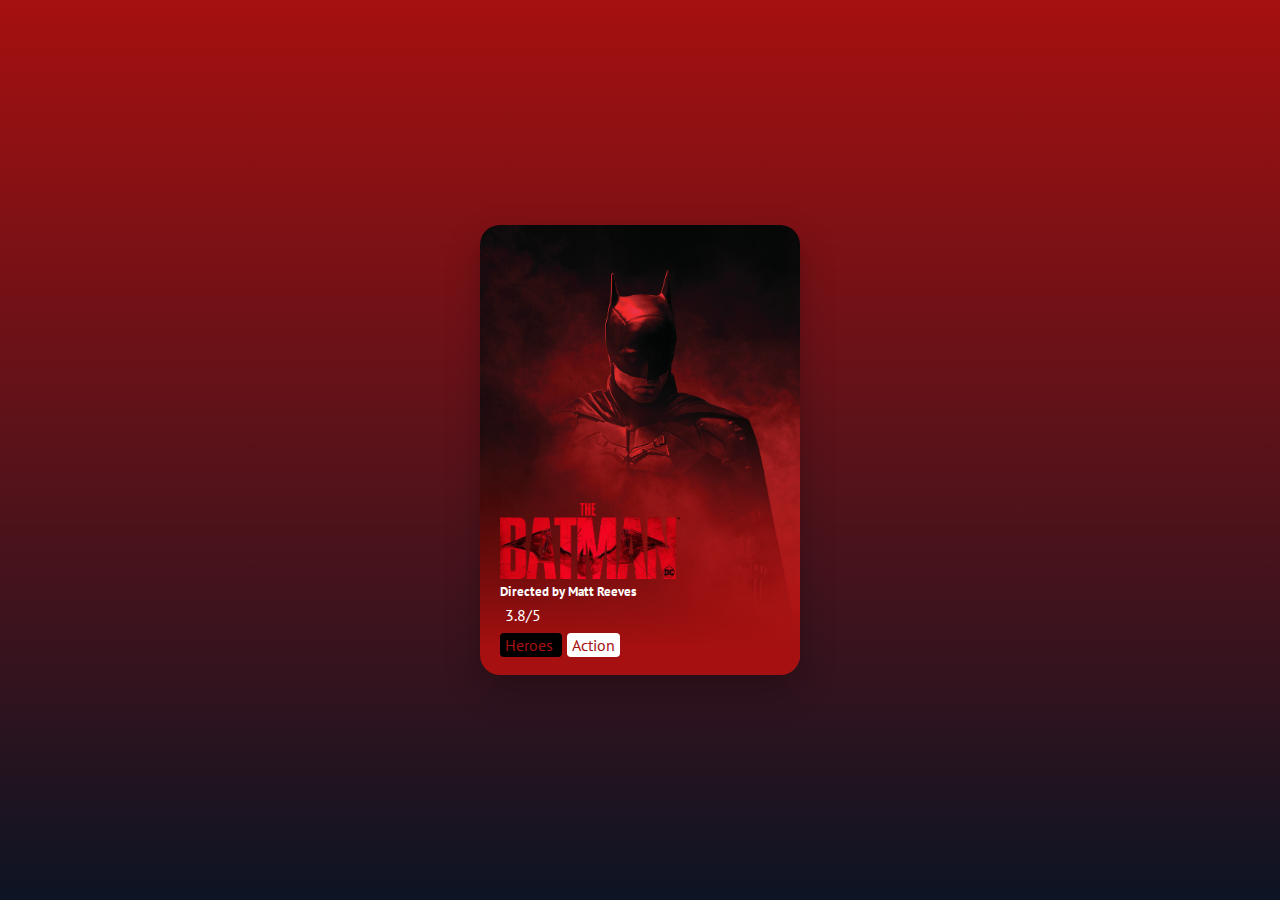
<file: the-batman/index.html>
<!DOCTYPE html>
<html lang="pt-BR">
<head>
    <meta charset="UTF-8">
    <title>Cards de personagens - Toazul Agência</title>
    <link rel="stylesheet" href="https://cdnjs.cloudflare.com/ajax/libs/font-awesome/6.2.1/css/all.min.css" integrity="sha512-MV7K8+y+gLIBoVD59lQIYicR65iaqukzvf/nwasF0nqhPay5w/9lJmVM2hMDcnK1OnMGCdVK+iQrJ7lzPJQd1w==" crossorigin="anonymous" referrerpolicy="no-referrer" />
    <link rel="stylesheet" href="style.css">
</head>
<body>
    <div class="card">
        <div class="poster">
            <img src="poster.jpg" alt="poster">
        </div>
        <div class="details">
            <img src="batmanlogo.png" alt="details" class="logo">
            <h3>Directed by Matt Reeves</h3>
            <div class="rating">
                <i class="fa-solid fa-star"></i>
                <i class="fa-solid fa-star"></i>
                <i class="fa-solid fa-star"></i>
                <i class="fa-solid fa-star"></i>
                <i class="fa-regular fa-star"></i>
                <span>3.8/5</span>
            </div>
            <div class="tags">
                <span> Heroes </span>
                <span> Action </span>
            </div>
            <div class="info">
                <p>Lorem ipsum dolor sit amet, consectetur adipisicing elit...</p>
            </div>
            <div class="cast">
                <h4>Cast</h4>
                <ul>
                    <li><img src="cast1.jpg" alt=""></li>
                    <li><img src="cast2.jpg" alt=""></li>
                    <li><img src="cast3.jpg" alt=""></li>
                    <li><img src="cast4.jpg" alt=""></li>
                    <li><img src="cast5.jpg" alt=""></li>
                </ul>
            </div>
        </div>
    </div>
</body>
</html>
</file>
<file: the-batman/style.css>
@import url('https://fonts.googleapis.com/css/css?family=PT+Sans');

*{
    margin: 0;
    padding: 0;
    box-sizing: border-box;
    font-family: 'PT Sans', sans-serif;
}

body{
    display: flex;
    justify-content: center;
    align-items: center;
    min-height: 100vh;
    background: linear-gradient(#a61010,#0d1423);
}

.card{
    position: relative;
    width: 320px;
    height: 450px;
    border-radius: 20px;
    overflow: hidden;
    box-shadow: 0 15px 35px rgba(0,0,0,0.25);
}

.card .poster{
    position: relative;
    overflow: hidden
}

.card .poster::before{
    content: '';
    position: absolute;
    bottom: -180px;
    width: 100%;
    height: 100%;
    background: linear-gradient(0deg,#a61010 50%, transparent);
    transition: 0.5s;
    z-index: 1;
}

.card:hover .poster::before{
    bottom: 0px;
}

.card .poster img{
    width: 100%;
    transition: 0.5s;
}

.card:hover .poster img{
    transform: translateY(-50px);
    filter: blur(5px);
}

.card .details{
    position: absolute;
    bottom: -135px;
    left: 0;
    padding: 20px;
    width: 100%;
    z-index: 2;
    transition: 0.5s;
}

.card:hover .details{
    bottom: 0px;
}

.card .details .logo{
    max-width: 180px;
}

.card .details h3{
    font-size: 0.8rem;
    color: #fff;
}

.card .details .rating{
    position: relative;
    padding: 5px 0;
}

.card .details .rating .fa-star{
    color: #f7f406;
    font-size: 1em;
}

.card .details .rating  span{
    color: #fff;
    margin-left: 5px;
}

.card .details .tags{
    position: relative;
    margin-top: 5px;
}

.card .details .tags span{
    padding: 2px 5px;
    margin-right: 5px;
    color: #a61010;
    background: #000000;
    border-radius: 4px;
}

.card .details .tags span:nth-child(2){
    background: #ffffff;
    color: #a61010;
}

.card .details .info{
    color: #fff;
    margin-top: 20px;
}

.card .details .cast{
    position: relative;
}

.card .details .cast h4{
    color: #fff;
    margin-top: 10px;
}

.card .details .cast ul{
    position: relative;
    display: flex;
    column-gap: 10px;
    margin-top: 10px;
}

.card .details .cast ul li{
    list-style: none;
    width: 35px;
    height: 35px;
    overflow: hidden;
    border-radius: 50%;
    border: 2px solid #fff;
}

.card .details .cast ul li img{
    max-width: 100%;
}
</file>
